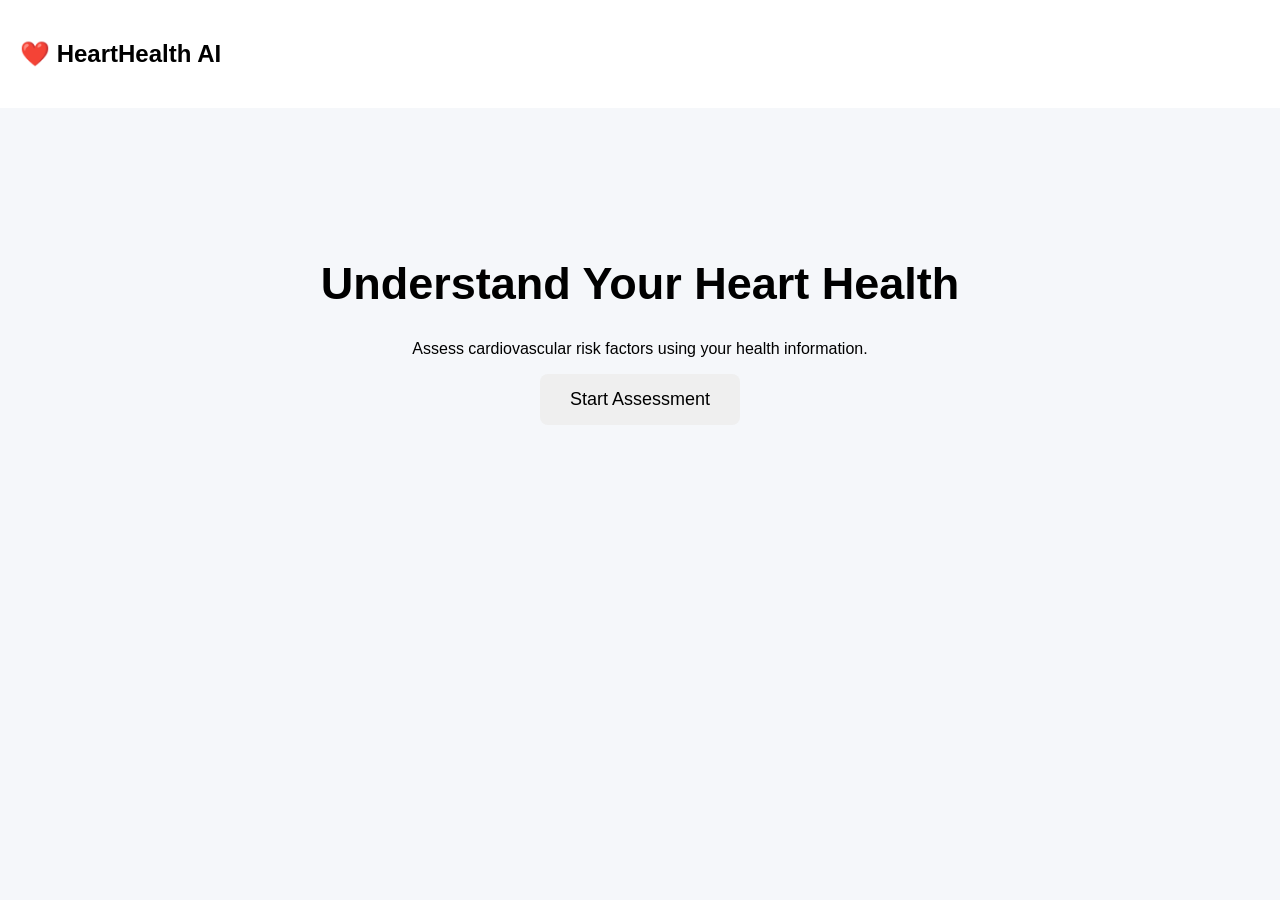
<file: index.html>
<!DOCTYPE html>
<html>
<head>
    <title>Heart Health AI</title>
    <link rel="stylesheet" href="style.css">
</head>

<body>

    <nav>
        <h2>❤️ HeartHealth AI</h2>
    </nav>

    <main>

        <h1>Understand Your Heart Health</h1>

        <p>
            Assess cardiovascular risk factors using your health information.
        </p>

        <button onclick="startAssessment()">
            Start Assessment
        </button>

    </main>

    <script>
        function startAssessment() {
            window.location.href = "assessment.html";
        }
    </script>

</body>
</html>
</file>
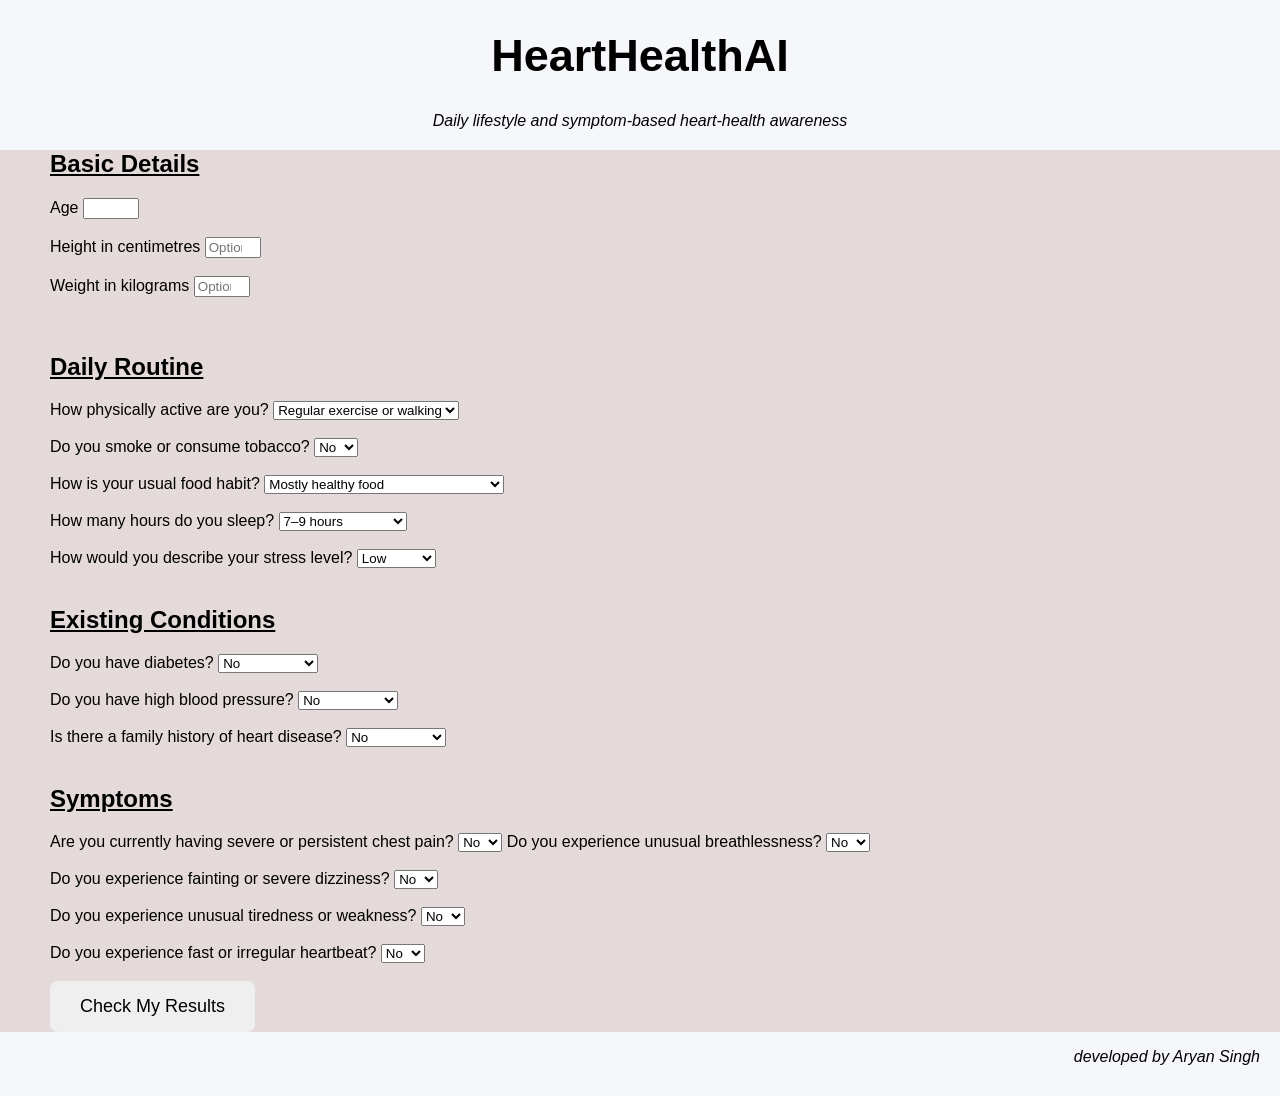
<file: assessment.html>
<!DOCTYPE html>
<html lang="en">
<head>
    <meta charset="UTF-8">
    <meta name="viewport" content="width=device-width, initial-scale=1.0">
    <title>HeartHealthAI Assessment</title>
    <link rel="stylesheet" href="style.css">
</head>
<body>

    <div class="container">
        <h1>HeartHealthAI</h1>
        <p class="subtitle"> <i>
            Daily lifestyle and symptom-based heart-health awareness
        </i></p>

        <form id="healthForm">

            <h2><u>Basic Details</u></h2>

            <label>Age</label>
            <input type="number" id="age" min="1" max="120" required>
            <br> <br>
            <label>Height in centimetres</label>
            <input type="number" id="height" min="50" max="250"
                   placeholder="Optional">
            <br><br>
            <label>Weight in kilograms</label>
            <input type="number" id="weight" min="10" max="300"
                   placeholder="Optional">
            <br><br><br>
            <h2><u>Daily Routine</u></h2>

            <label>How physically active are you?</label>
            <select id="activity">
                <option value="regular">Regular exercise or walking</option>
                <option value="sometimes">Sometimes active</option>
                <option value="low">Very little physical activity</option>
            </select>
            <br><br>
            <label>Do you smoke or consume tobacco?</label>
            <select id="smoking">
                <option value="no">No</option>
                <option value="yes">Yes</option>
            </select>
            <br><br>
            <label>How is your usual food habit?</label>
            <select id="diet">
                <option value="healthy">Mostly healthy food</option>
                <option value="mixed">Mixed food habits</option>
                <option value="unhealthy">Frequent oily, salty or packaged food</option>
            </select>
            <br><br>
            <label>How many hours do you sleep?</label>
            <select id="sleep">
                <option value="good">7–9 hours</option>
                <option value="medium">5–6 hours</option>
                <option value="poor">Less than 5 hours</option>
            </select>
            <br><br>
            <label>How would you describe your stress level?</label>
            <select id="stress">
                <option value="low">Low</option>
                <option value="medium">Moderate</option>
                <option value="high">High</option>
            </select>
            <br><br>
            <h2><u>Existing Conditions</u></h2>

            <label>Do you have diabetes?</label>
            <select id="diabetes">
                <option value="no">No</option>
                <option value="yes">Yes</option>
                <option value="unknown">I am not sure</option>
            </select>
            <br><br>
            <label>Do you have high blood pressure?</label>
            <select id="hypertension">
                <option value="no">No</option>
                <option value="yes">Yes</option>
                <option value="unknown">I am not sure</option>
            </select>
            <br><br>
            <label>Is there a family history of heart disease?</label>
            <select id="familyHistory">
                <option value="no">No</option>
                <option value="yes">Yes</option>
                <option value="unknown">I am not sure</option>
            </select>
            <br><br>
            <h2><u>Symptoms</u></h2>

            <label>Are you currently having severe or persistent chest pain?</label>
            <select id="chestPain">
                <option value="no">No</option>
                <option value="yes">Yes</option>
            </select>

            <label>Do you experience unusual breathlessness?</label>
            <select id="breathlessness">
                <option value="no">No</option>
                <option value="yes">Yes</option>
            </select>
            <br><br>
            <label>Do you experience fainting or severe dizziness?</label>
            <select id="fainting">
                <option value="no">No</option>
                <option value="yes">Yes</option>
            </select>
            <br><br>

            <label>Do you experience unusual tiredness or weakness?</label>
            <select id="tiredness">
                <option value="no">No</option>
                <option value="yes">Yes</option>
            </select>
            <br><br>

            <label>Do you experience fast or irregular heartbeat?</label>
            <select id="palpitations">
                <option value="no">No</option>
                <option value="yes">Yes</option>
            </select>
            <br><br>
            <button type="submit">Check My Results</button>

        </form>
        <p class="editor"> <i> developed by Aryan Singh </i></p>

        <div id="results"></div>
    </div>

    <script>
        document.getElementById("healthForm").addEventListener("submit", function(event) {
            event.preventDefault();

            let age = Number(document.getElementById("age").value);
            let height = Number(document.getElementById("height").value);
            let weight = Number(document.getElementById("weight").value);

            let activity = document.getElementById("activity").value;
            let smoking = document.getElementById("smoking").value;
            let diet = document.getElementById("diet").value;
            let sleep = document.getElementById("sleep").value;
            let stress = document.getElementById("stress").value;

            let diabetes = document.getElementById("diabetes").value;
            let hypertension = document.getElementById("hypertension").value;
            let familyHistory = document.getElementById("familyHistory").value;

            let chestPain = document.getElementById("chestPain").value;
            let breathlessness = document.getElementById("breathlessness").value;
            let fainting = document.getElementById("fainting").value;
            let tiredness = document.getElementById("tiredness").value;
            let palpitations = document.getElementById("palpitations").value;

            let riskFactors = [];
            let recommendations = [];
            let bmiText = "BMI cannot be calculated because height or weight was not provided.";
            let riskLevel = "Low";
            let medicalAdvice = "";

            // BMI calculation
            if (height > 0 && weight > 0) {
                let heightInMetres = height / 100;
                let bmi = weight / (heightInMetres * heightInMetres);

                if (bmi < 18.5) {
                    bmiText = bmi.toFixed(1) + " — Underweight";
                    riskFactors.push("Your BMI is below the usual healthy range.");
                } else if (bmi < 25) {
                    bmiText = bmi.toFixed(1) + " — Normal range";
                } else if (bmi < 30) {
                    bmiText = bmi.toFixed(1) + " — Overweight";
                    riskFactors.push("Your BMI is in the overweight range.");
                } else {
                    bmiText = bmi.toFixed(1) + " — Obesity range";
                    riskFactors.push("Your BMI is in the obesity range.");
                }
            }

            // Lifestyle risk factors
            if (activity === "low") {
                riskFactors.push("Very low physical activity");
                recommendations.push("Walk or exercise regularly according to your ability.");
            }

            if (activity === "sometimes") {
                riskFactors.push("Physical activity is not regular");
                recommendations.push("Try to make walking or exercise a regular habit.");
            }

            if (smoking === "yes") {
                riskFactors.push("Smoking or tobacco use");
                recommendations.push("Avoid smoking and tobacco products.");
            }

            if (diet === "unhealthy") {
                riskFactors.push("Frequent oily, salty or packaged food");
                recommendations.push("Reduce excess salt, fried food and packaged food.");
            }

            if (diet === "mixed") {
                recommendations.push("Include more fruits, vegetables and whole grains.");
            }

            if (sleep === "poor") {
                riskFactors.push("Very poor sleep duration");
                recommendations.push("Try to maintain a regular sleep schedule.");
            }

            if (sleep === "medium") {
                riskFactors.push("Sleep duration may be insufficient");
                recommendations.push("Try to gradually improve your sleep duration.");
            }

            if (stress === "high") {
                riskFactors.push("High stress level");
                recommendations.push("Use healthy stress-management activities such as walking, breathing exercises or talking to someone.");
            }

            if (stress === "medium") {
                recommendations.push("Take regular breaks and manage daily stress.");
            }

            // Existing conditions
            if (diabetes === "yes") {
                riskFactors.push("Known diabetes");
                recommendations.push("Monitor diabetes and follow your doctor's advice.");
            }

            if (hypertension === "yes") {
                riskFactors.push("Known high blood pressure");
                recommendations.push("Monitor blood pressure regularly.");
            }

            if (familyHistory === "yes") {
                riskFactors.push("Family history of heart disease");
            }

            // Emergency warning signs
            let emergency = false;

            if (chestPain === "yes" || fainting === "yes") {
                emergency = true;
            }

            // Medical attention logic
            if (emergency) {
                riskLevel = "Urgent";
                medicalAdvice = `
                    <div class="urgent">
                        <h3>Urgent Medical Attention Needed</h3>
                        <p>
                            Severe or persistent chest pain, fainting or similar
                            symptoms may indicate a serious medical problem.
                            Contact emergency medical services or visit the
                            nearest emergency department immediately.
                        </p>
                    </div>
                `;
            } else if (
                breathlessness === "yes" ||
                palpitations === "yes" ||
                diabetes === "yes" ||
                hypertension === "yes" ||
                riskFactors.length >= 5
            ) {
                riskLevel = "Moderate to High";
                medicalAdvice = `
                    <div class="warning">
                        <h3>Medical Consultation Recommended</h3>
                        <p>
                            Your answers show symptoms or risk factors that
                            should be discussed with a qualified healthcare
                            professional. A doctor may recommend blood pressure
                            measurement, blood tests, ECG or other examinations.
                        </p>
                    </div>
                `;
            } else if (riskFactors.length > 0) {
                riskLevel = "Moderate";
                medicalAdvice = `
                    <div class="notice">
                        <h3>Routine Health Check-up Recommended</h3>
                        <p>
                            Your answers show some lifestyle-related risk factors.
                            Consider a routine health check-up and improve your
                            daily habits.
                        </p>
                    </div>
                `;
            } else {
                riskLevel = "Low";
                medicalAdvice = `
                    <div class="good">
                        <h3>No Major Warning Signs Reported</h3>
                        <p>
                            Your answers do not show major warning signs at present.
                            Continue healthy habits and attend regular check-ups.
                        </p>
                    </div>
                `;
            }

            // Build risk-factor list
            let riskList = "";

            if (riskFactors.length === 0) {
                riskList = "<li>No major risk factors reported.</li>";
            } else {
                riskFactors.forEach(function(factor) {
                    riskList += "<li>" + factor + "</li>";
                });
            }

            // Build recommendation list
            let recommendationList = "";

            if (recommendations.length === 0) {
                recommendationList = "<li>Continue your current healthy habits.</li>";
            } else {
                recommendations.forEach(function(item) {
                    recommendationList += "<li>" + item + "</li>";
                });
            }

            // Display results
            document.getElementById("results").innerHTML = `
                <div class="result-card">
                    <h2>Your Heart Health Awareness Report</h2>

                    <h3>BMI</h3>
                    <p>${bmiText}</p>

                    <h3>Risk Level</h3>
                    <p class="risk-level">${riskLevel}</p>

                    ${medicalAdvice}

                    <h3>Risk Factors Detected</h3>
                    <ul>
                        ${riskList}
                    </ul>

                    <h3>Recommended Actions</h3>
                    <ul>
                        ${recommendationList}
                    </ul>

                    <div class="disclaimer">
                        <strong>Important:</strong>
                        This tool provides general health information based on
                        self-reported answers. It does not diagnose heart disease
                        and cannot replace a doctor, ECG, blood test or clinical
                        examination.
                    </div>
                </div>
            `;

            window.scrollTo({
                top: document.getElementById("results").offsetTop,
                behavior: "smooth"
            });
        });
    </script>

</body>
</html>
</file>
<file: style.css>
body {
    font-family: Arial, sans-serif;
    margin: 0;
    background: #f5f7fa;
}

nav {
    background: #ffffff;
    padding: 20px;
}

main {
    text-align: center;
    margin-top: 150px;
}

h1 {
    font-size: 45px;
}

button {
    padding: 15px 30px;
    border: none;
    border-radius: 8px;
    cursor: pointer;
    font-size: 18px;
}
form{
    padding-left: 50px;
    background-color: rgb(228, 218, 218);
}
h1{
    text-align: center;
}
#results {
    margin-top: 30px;
}

.result-card {
    background: white;
    padding: 25px;
    border-radius: 12px;
    box-shadow: 0 4px 15px rgba(0, 0, 0, 0.12);
}

.result-card h2 {
    color: #b91c1c;
    margin-bottom: 20px;
}

.result-card h3 {
    margin-top: 20px;
    color: #333;
}

.result-card li {
    margin: 8px 0;
}

.risk-level {
    font-size: 22px;
    font-weight: bold;
}

.urgent,
.warning,
.notice,
.good {
    padding: 15px;
    margin: 20px 0;
    border-radius: 8px;
}

.urgent {
    background: #fee2e2;
    border-left: 6px solid #dc2626;
}

.warning {
    background: #ffedd5;
    border-left: 6px solid #ea580c;
}

.notice {
    background: #fef3c7;
    border-left: 6px solid #d97706;
}

.good {
    background: #dcfce7;
    border-left: 6px solid #16a34a;
}

.disclaimer {
    margin-top: 25px;
    padding: 15px;
    background: #f3f4f6;
    border-radius: 8px;
    font-size: 14px;
    line-height: 1.6;
}
p{
    text-align: center;
}
.editor{
    text-align: right;
    padding-right: 20px;
}
</file>
